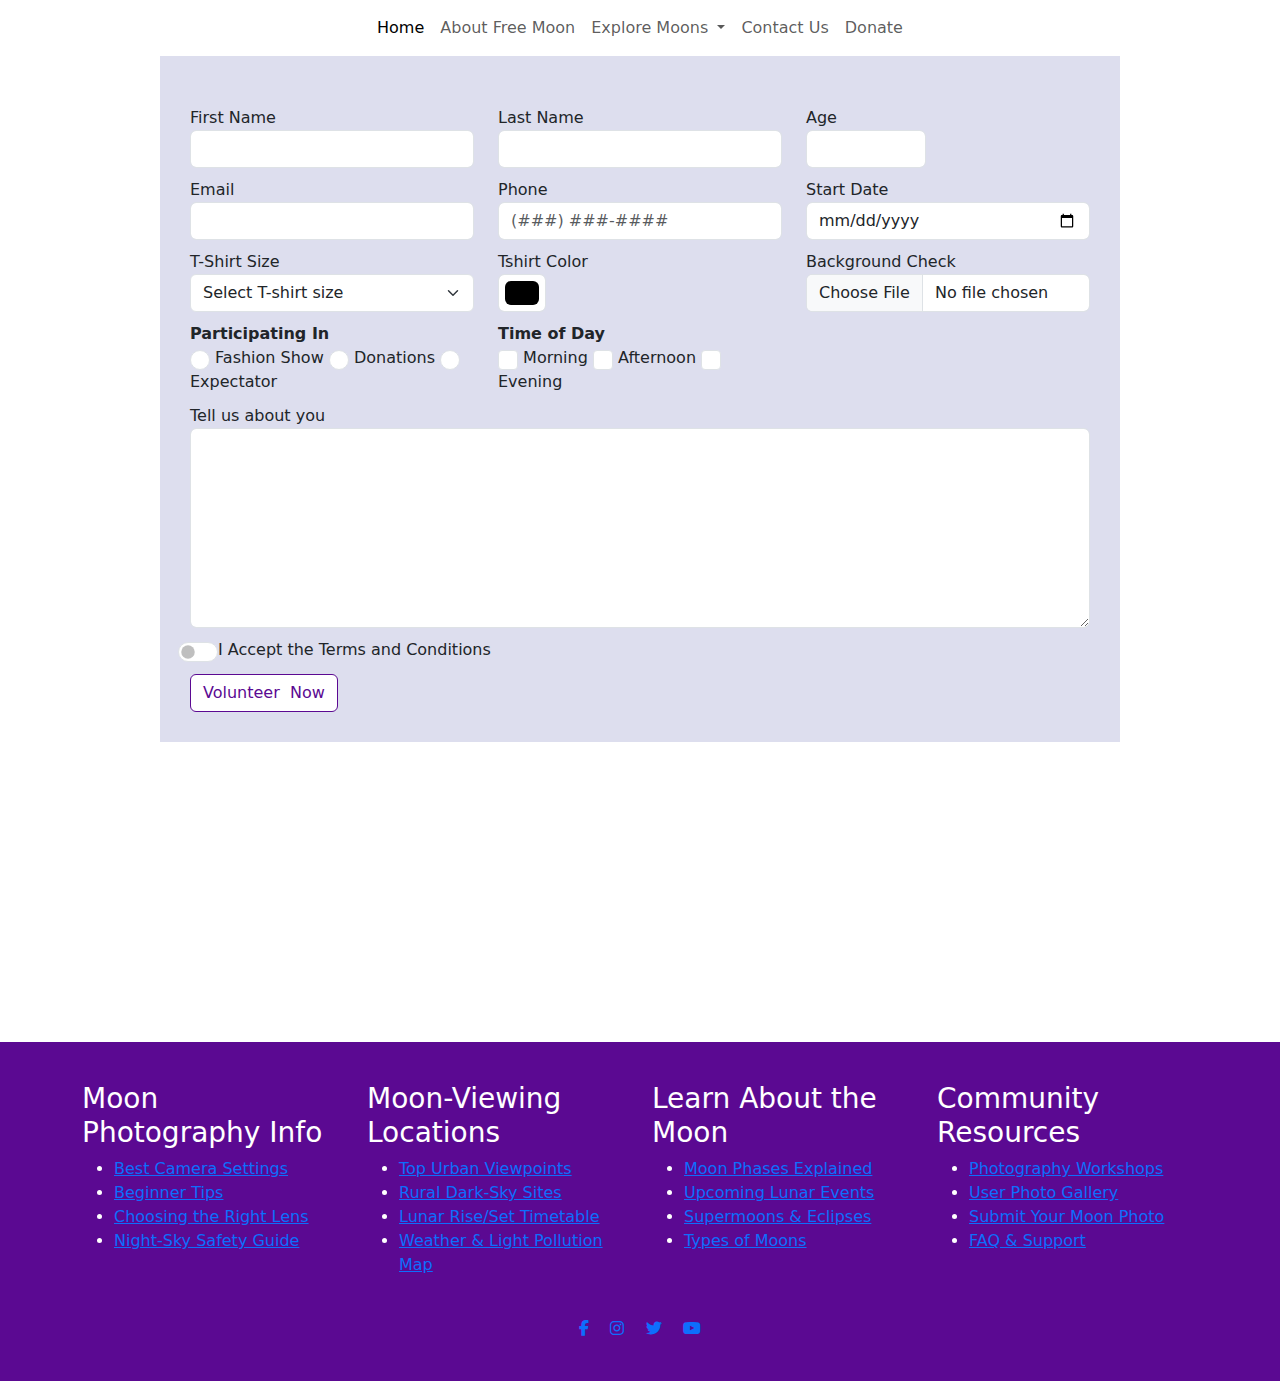
<file: form.html>
<!DOCTYPE html>
<html lang="en">
  <head>
    <meta charset="UTF-8" />
    <meta name="viewport" content="width=device-width, initial-scale=1.0" />
    <title>La Luna</title>

    <!-- Bootstrap CDN CSS -->
    <link href="https://cdn.jsdelivr.net/npm/bootstrap@5.3.3/dist/css/bootstrap.min.css" rel="stylesheet" integrity="sha384-QWTKZyjpPEjISv5WaRU9OFeRpok6YctnYmDr5pNlyT2bRjXh0JMhjY6hW+ALEwIH" crossorigin="anonymous" />

    <!-- Font Awesome CDN CSS -->
    <link rel="stylesheet" href="https://cdnjs.cloudflare.com/ajax/libs/font-awesome/6.7.2/css/all.min.css" integrity="sha512-Evv84Mr4kqVGRNSgIGL/F/aIDqQb7xQ2vcrdIwxfjThSH8CSR7PBEakCr51Ck+w+/U6swU2Im1vVX0SVk9ABhg==" crossorigin="anonymous" referrerpolicy="no-referrer" />

    <!-- Local CSS -->
    <link href="css/form.css" rel="stylesheet" />

    <style>
      h1 {
        display: none;
      }
    </style>
  </head>
  <body>
    <!-- begin header -->
    <header-component></header-component>
    <!-- end header -->

    <main>
      <!-- Begin Form -->
      <div class="web-form">
        <form class="needs-validation" data-netlify="true" novalidate>
          <div class="row">
            <!-- first name -->
            <div class="col-12 col-xxs-12 col-xs-12 col-md-4 col-lg-4 col-xl-4 col-xxl-4">
              <label for="first-name">First Name</label>
              <input type="text" id="first-name" name="firstName" class="form-control" />
            </div>

            <!-- last name -->
            <div class="col-12 col-xxs-12 col-xs-12 col-md-4 col-lg-4 col-xl-4 col-xxl-4">
              <label for="last-name">Last Name</label>
              <input type="text" id="last-name" name="lastName" class="form-control" />
            </div>

            <!-- Age - number -->
            <div class="col-12 col-xxs-12 col-xs-12 col-md-4 col-lg-4 col-xl-4 col-xxl-4">
              <label for="age">Age</label>
              <input type="number" name="age" id="age" min="18" max="120" class="form-control" />
            </div>

            <!-- Email - email -->
            <div class="col-12 col-xxs-12 col-xs-12 col-md-4 col-lg-4 col-xl-4 col-xxl-4">
              <label for="email">Email</label>
              <input type="email" name="email" id="email" class="form-control" />
            </div>

            <!-- phone -->
            <div class="col-12 col-xxs-12 col-xs-12 col-md-4 col-lg-4 col-xl-4 col-xxl-4">
              <label for="phone">Phone</label>
              <input type="text" name="phone" id="phone" placeholder="(###) ###-####" class="form-control" />
            </div>

            <!-- Start Date - date -->
            <div class="col-12 col-xxs-12 col-xs-12 col-md-4 col-lg-4 col-xl-4 col-xxl-4">
              <label for="start-date">Start Date</label>
              <input type="date" id="start-date" name="startDate" required class="form-control" />
            </div>

            <!-- Tshirt - Select field -->
            <div class="col-12 col-xxs-12 col-xs-12 col-md-4 col-lg-4 col-xl-4 col-xxl-4">
              <label for="t-shirt">T-Shirt Size</label>
              <select id="t-shirt" required class="form-select">
                <option value="">Select T-shirt size</option>
                <option value="XXS">XXS</option>
                <option value="XS">XS</option>
                <option value="S">S</option>
                <option value="M">M</option>
                <option value="L">L</option>
                <option value="XL">XL</option>
                <option value="XXL">XXL</option>
                <option value="CUSTOM">CUSTOM</option>
              </select>
              <input type="text" id="custom" name="custom" placeholder="Please input a custom size" disabled class="form-control" />
            </div>

            <!-- Tshirt Color - Color-->
            <div class="col-12 col-xxs-12 col-xs-12 col-md-4 col-lg-4 col-xl-4 col-xxl-4">
              <label for="color">Tshirt Color</label>
              <input type="color" name="color" id="color" class="form-control form-control-color" />
            </div>

            <!-- Backgroun Check - Upload file -->
            <div class="col-12 col-xxs-12 col-xs-12 col-md-4 col-lg-4 col-xl-4 col-xxl-4">
              <label for="background-check">Background Check</label>
              <input type="file" id="background-check" accept=".pdf" class="form-control" />
            </div>

            <!-- Participating In - Radio Buttons -->
            <div class="col-12 col-xxs-12 col-xs-12 col-md-4 col-lg-4 col-xl-4 col-xxl-4">
              <strong>Participating In</strong><br />

              <input type="radio" name="participation" id="fashion-show" value="Fashion Show" required class="form-check-input radio" />
              <label for="fashion-show">Fashion Show</label>

              <input type="radio" name="participation" id="donations" value="Donations" required class="form-check-input radio" />
              <label for="donations">Donations</label>

              <input type="radio" name="participation" id="expectator" value="Expectator" required class="form-check-input radio" />
              <label for="expectator">Expectator</label>
            </div>

            <!-- Time of Day - Checkbox Fields -->
            <div class="col-12 col-xxs-12 col-xs-12 col-md-4 col-lg-4 col-xl-4 col-xxl-4">
              <strong>Time of Day</strong><br />

              <input type="checkbox" name="timeOfDay" id="time-of-day-morning" value="Morning" required class="form-check-input checkbox timeOfDay" />
              <label for="time-of-day-morning">Morning</label>

              <input type="checkbox" name="timeOfDay" id="time-of-day-afternoon" value="Afternoon" required class="form-check-input checkbox timeOfDay" />
              <label for="time-of-day-afternoon">Afternoon</label>

              <input type="checkbox" name="timeOfDay" id="time-of-day-evening" value="Evening" required class="form-check-input checkbox timeOfDay" />
              <label for="time-of-day-evening">Evening</label>
            </div>

            <!-- Comments -->
            <div class="col-12">
              <label for="about-you">Tell us about you</label><br />
              <textarea name="about-you" id="about-you" class="form-control"></textarea>
            </div>

            <!-- Terms and Conditions - Checkbox with toggle switch-->
            <div class="col-12 form-check form-switch">
              <input required type="checkbox" name="terms" id="terms-and-conditions" value="Yes" class="form-check-input checkbox" />
              <label for="terms-and-conditions">I Accept the Terms and Conditions</label>
            </div>

            <!-- submit button -->
            <div class="col-12">
              <input type="submit" id="submit" name="submit" value="Volunteer  Now" class="submit btn btn-primary" />
            </div>
          </div>
        </form>
      </div>
      <!-- End Form -->
    </main>

    <!-- begin footer -->
    <footer-component></footer-component>
    <!-- end footer -->
    <section>
      <!-- Bootstrap CDN JS -->
      <script src="https://cdn.jsdelivr.net/npm/bootstrap@5.3.3/dist/js/bootstrap.bundle.min.js" integrity="sha384-YvpcrYf0tY3lHB60NNkmXc5s9fDVZLESaAA55NDzOxhy9GkcIdslK1eN7N6jIeHz" crossorigin="anonymous"></script>

      <!-- Local JS File with Header -->
      <script src="components/js/header.js"></script>

      <!-- Local JS File with Footer -->
      <script src="components/js/footer.js"></script>

      <!-- local js file for form -->
      <script src="/js/form.js"></script>
    </section>
  </body>
</html>
</file>
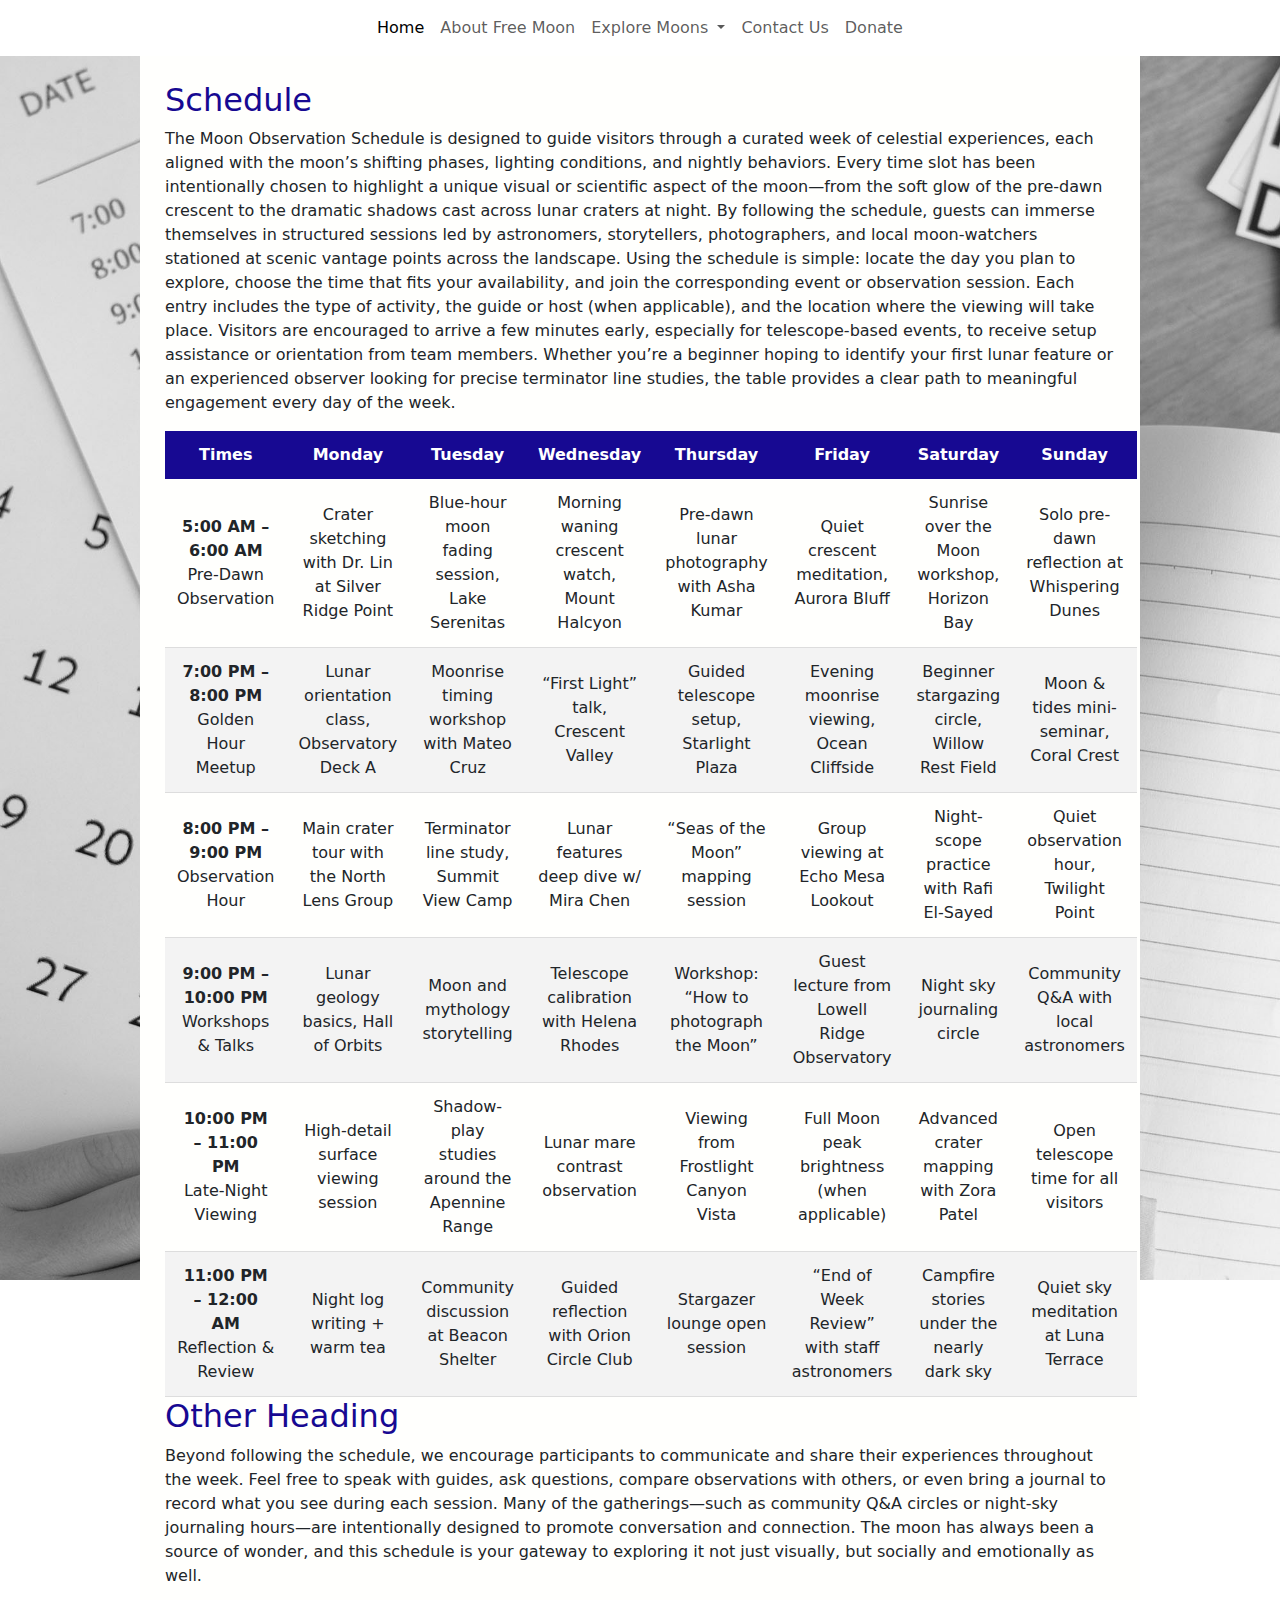
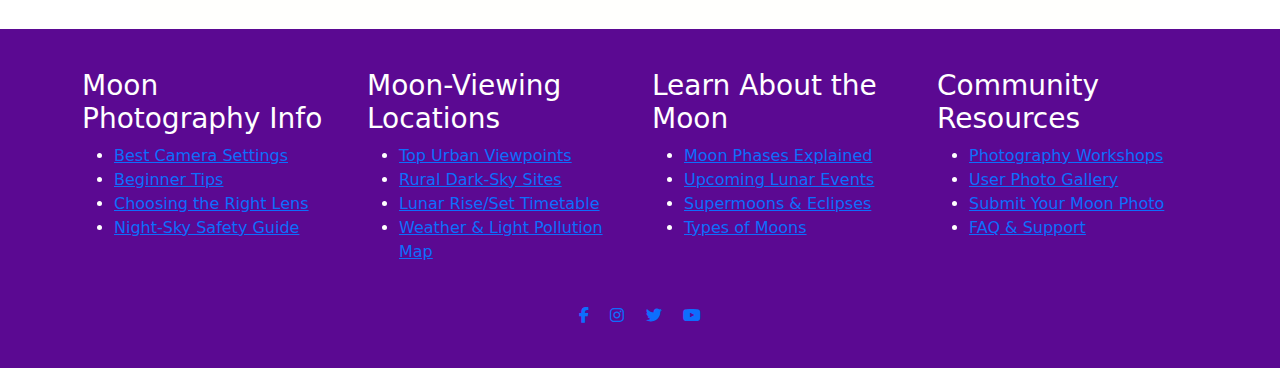
<file: schedule.html>
<!DOCTYPE html>
<html lang="en">
  <head>
    <meta charset="UTF-8" />
    <meta name="viewport" content="width=device-width, initial-scale=1.0" />
    <title>La Luna</title>

    <!-- Bootstrap CDN CSS -->
    <link href="https://cdn.jsdelivr.net/npm/bootstrap@5.3.3/dist/css/bootstrap.min.css" rel="stylesheet" integrity="sha384-QWTKZyjpPEjISv5WaRU9OFeRpok6YctnYmDr5pNlyT2bRjXh0JMhjY6hW+ALEwIH" crossorigin="anonymous" />

    <!-- Font Awesome CDN CSS -->
    <link rel="stylesheet" href="https://cdnjs.cloudflare.com/ajax/libs/font-awesome/6.7.2/css/all.min.css" integrity="sha512-Evv84Mr4kqVGRNSgIGL/F/aIDqQb7xQ2vcrdIwxfjThSH8CSR7PBEakCr51Ck+w+/U6swU2Im1vVX0SVk9ABhg==" crossorigin="anonymous" referrerpolicy="no-referrer" />

    <!-- Local CSS -->
    <link href="css/schedule.css" rel="stylesheet" />

    <style>
      h1 {
        /* --- Moon Website Theme --- */
      body {
        background: radial-gradient(circle at 50% 20%, #2e2e38, #0a0a14);
        color: #e6e6f0;
        font-family: "Segoe UI", Roboto, sans-serif;
        margin: 0;
        padding: 0;
      }

      /* Table Wrapper (optional) */
      .content-table {
        width: 100%;
        margin: 30px auto;
        border-collapse: collapse;
        border-radius: 12px;
        overflow: hidden;
        background: rgba(20, 20, 30, 0.7);
        backdrop-filter: blur(6px);
        box-shadow: 0 0 25px rgba(200, 200, 255, 0.15);
      }

      /* Header Styling */
      .content-table thead th {
        background: linear-gradient(90deg, #1b1b27, #2a2a39);
        color: #f5f5ff;
        text-transform: uppercase;
        letter-spacing: 1px;
        padding: 14px 12px;
        font-size: 1rem;
        border-bottom: 2px solid rgba(255, 255, 255, 0.15);
      }

      /* Table Rows */
      .content-table tbody td {
        padding: 14px 12px;
        border-bottom: 1px solid rgba(255, 255, 255, 0.08);
        color: #e0e0f2;
        font-size: 0.95rem;
        vertical-align: top;
        line-height: 1.4;
      }

      /* Alternating Row Glow */
      .content-table tbody tr:nth-child(even) {
        background: rgba(255, 255, 255, 0.04);
      }

      /* Hover Effect: Soft Moon Glow */
      .content-table tbody tr:hover {
        background: rgba(180, 180, 255, 0.12);
        box-shadow: inset 0 0 8px rgba(200, 200, 255, 0.3);
        transition: 0.2s ease-in-out;
      }

      /* Times Column Highlight */
      .content-table tbody td:first-child {
        font-weight: bold;
        color: #ffffff;
        background: rgba(255, 255, 255, 0.06);
        border-right: 1px solid rgba(255, 255, 255, 0.1);
      }

      /* Rounded Corner Trick */
      .content-table thead th:first-child {
        border-top-left-radius: 12px;
      }
      .content-table thead th:last-child {
        border-top-right-radius: 12px;
      }

      }
    </style>
  </head>
  <body>
    <!-- begin header -->
    <header-component></header-component>
    <!-- end header -->

    <main>
      <div class="wrapper-body">
        <div class="wrapper-main">
          <div class="wrapper-content">
            <h2>Schedule</h2>
            <p>
              The Moon Observation Schedule is designed to guide visitors through a curated week of celestial experiences, each aligned with the moon’s shifting phases, lighting conditions, and nightly behaviors. Every time slot has been intentionally chosen to highlight a unique visual or scientific aspect of the moon—from the soft glow of the pre-dawn crescent to the dramatic shadows cast across lunar craters at night. By following the schedule, guests can immerse themselves in structured sessions led by astronomers, storytellers, photographers, and local moon-watchers stationed at scenic vantage points across the landscape.

              Using the schedule is simple: locate the day you plan to explore, choose the time that fits your availability, and join the corresponding event or observation session. Each entry includes the type of activity, the guide or host (when applicable), and the location where the viewing will take place. Visitors are encouraged to arrive a few minutes early, especially for telescope-based events, to receive setup assistance or orientation from team members. Whether you’re a beginner hoping to identify your first lunar feature or an experienced observer looking for precise terminator line studies, the table provides a clear path to meaningful engagement every day of the week. 
            </p>


          <table class="content-table">
            <thead>
              <tr>
                <th scope="col">Times</th>
                <th scope="col">Monday</th>
                <th scope="col">Tuesday</th>
                <th scope="col">Wednesday</th>
                <th scope="col">Thursday</th>
                <th scope="col">Friday</th>
                <th scope="col">Saturday</th>
                <th scope="col">Sunday</th>
              </tr>
            </thead>
          
            <tbody>
              <tr>
                <td><strong>5:00 AM – 6:00 AM</strong><br>Pre-Dawn Observation</td>
                <td>Crater sketching with Dr. Lin at Silver Ridge Point</td>
                <td>Blue-hour moon fading session, Lake Serenitas</td>
                <td>Morning waning crescent watch, Mount Halcyon</td>
                <td>Pre-dawn lunar photography with Asha Kumar</td>
                <td>Quiet crescent meditation, Aurora Bluff</td>
                <td>Sunrise over the Moon workshop, Horizon Bay</td>
                <td>Solo pre-dawn reflection at Whispering Dunes</td>
              </tr>
          
              <tr>
                <td><strong>7:00 PM – 8:00 PM</strong><br>Golden Hour Meetup</td>
                <td>Lunar orientation class, Observatory Deck A</td>
                <td>Moonrise timing workshop with Mateo Cruz</td>
                <td>“First Light” talk, Crescent Valley</td>
                <td>Guided telescope setup, Starlight Plaza</td>
                <td>Evening moonrise viewing, Ocean Cliffside</td>
                <td>Beginner stargazing circle, Willow Rest Field</td>
                <td>Moon & tides mini-seminar, Coral Crest</td>
              </tr>
          
              <tr>
                <td><strong>8:00 PM – 9:00 PM</strong><br>Observation Hour</td>
                <td>Main crater tour with the North Lens Group</td>
                <td>Terminator line study, Summit View Camp</td>
                <td>Lunar features deep dive w/ Mira Chen</td>
                <td>“Seas of the Moon” mapping session</td>
                <td>Group viewing at Echo Mesa Lookout</td>
                <td>Night-scope practice with Rafi El-Sayed</td>
                <td>Quiet observation hour, Twilight Point</td>
              </tr>
          
              <tr>
                <td><strong>9:00 PM – 10:00 PM</strong><br>Workshops & Talks</td>
                <td>Lunar geology basics, Hall of Orbits</td>
                <td>Moon and mythology storytelling</td>
                <td>Telescope calibration with Helena Rhodes</td>
                <td>Workshop: “How to photograph the Moon”</td>
                <td>Guest lecture from Lowell Ridge Observatory</td>
                <td>Night sky journaling circle</td>
                <td>Community Q&A with local astronomers</td>
              </tr>
          
              <tr>
                <td><strong>10:00 PM – 11:00 PM</strong><br>Late-Night Viewing</td>
                <td>High-detail surface viewing session</td>
                <td>Shadow-play studies around the Apennine Range</td>
                <td>Lunar mare contrast observation</td>
                <td>Viewing from Frostlight Canyon Vista</td>
                <td>Full Moon peak brightness (when applicable)</td>
                <td>Advanced crater mapping with Zora Patel</td>
                <td>Open telescope time for all visitors</td>
              </tr>
          
              <tr>
                <td><strong>11:00 PM – 12:00 AM</strong><br>Reflection & Review</td>
                <td>Night log writing + warm tea</td>
                <td>Community discussion at Beacon Shelter</td>
                <td>Guided reflection with Orion Circle Club</td>
                <td>Stargazer lounge open session</td>
                <td>“End of Week Review” with staff astronomers</td>
                <td>Campfire stories under the nearly dark sky</td>
                <td>Quiet sky meditation at Luna Terrace</td>
              </tr>
            </tbody>
          </table>
          <div class="wrapper-content">
            <h2>Other Heading</h2>
            <p>Beyond following the schedule, we encourage participants to communicate and share their experiences throughout the week. Feel free to speak with guides, ask questions, compare observations with others, or even bring a journal to record what you see during each session. Many of the gatherings—such as community Q&A circles or night-sky journaling hours—are intentionally designed to promote conversation and connection. The moon has always been a source of wonder, and this schedule is your gateway to exploring it not just visually, but socially and emotionally as well.</p>
          </div>
        </div>
      </div>
    </main>
    <!-- begin footer -->
    <footer-component></footer-component>
    <!-- end footer -->
    <section>
      <!-- Bootstrap CDN JS -->
      <script src="https://cdn.jsdelivr.net/npm/bootstrap@5.3.3/dist/js/bootstrap.bundle.min.js" integrity="sha384-YvpcrYf0tY3lHB60NNkmXc5s9fDVZLESaAA55NDzOxhy9GkcIdslK1eN7N6jIeHz" crossorigin="anonymous"></script>

      <!-- Local JS File with Header -->
      <script src="components/js/header.js"></script>

      <!-- Local JS File with Footer -->
      <script src="components/js/footer.js"></script>
    </section>
  </body>
</html>
</file>
<file: css/form.css>
@import 'global.css';
@import 'main.css';

.web-form {
    width: 75%;
    position: relative;
    margin: auto;
    background-color: #dddeee;
    padding: 30px;
    margin-bottom: 300px;
}

.web-form div {
    margin-top: 10px;
}

#age {
    width: 120px;
}

#custom {
    margin-top: 5px;
    display: none;
}

#terms-and-conditions {
    width: 40px !important;
    height: 20px !important;
}

#about-you {
    width: 100%;
    height: 200px;
}

.radio, .checkbox {
    width: 20px !important;
    height: 20px !important;
}

.submit {
    border-color: var(--secondaryColor) !important;
    background-color:  #ffffff;
    color: var(--secondaryColor) !important;
}

.submit:hover {
    background-color:  #ffffff;
    color: #000000;
}
</file>
<file: css/schedule.css>
@import 'global.css';
@import 'main.css';

.wrapper-body {
    background-image: url("/images/background-image.jpg");
    background-repeat: no-repeat;
    background-attachment: fixed;
    background-size: cover;
}

.wrapper-main {
    width: 100%;
    max-width: 1000px;
    margin: auto;
    background-color:  #fffffd !important;
    padding: 25px;
    margin-bottom: 0;
}

.wrapper-content {
    margin: auto;
    width: 100%;
    max-width: 1000px;
}

.content-table {
    border-collapse: collapse;
    width:100%;
    max-width: 1000px;
    margin: auto;
    text-align: center;
}

.content-table thead tr th {
    background-color: var(--primaryColor) !important;
    color: #ffffff;
}

.content-table th,
.content-table td {
    padding: 12px;
}

.content-table tbody tr {
    border-bottom: 1px solid #dddddd;
}

.content-table tbody tr:nth-of-type(even) {
    background-color: #f3f3f3;
}
</file>
